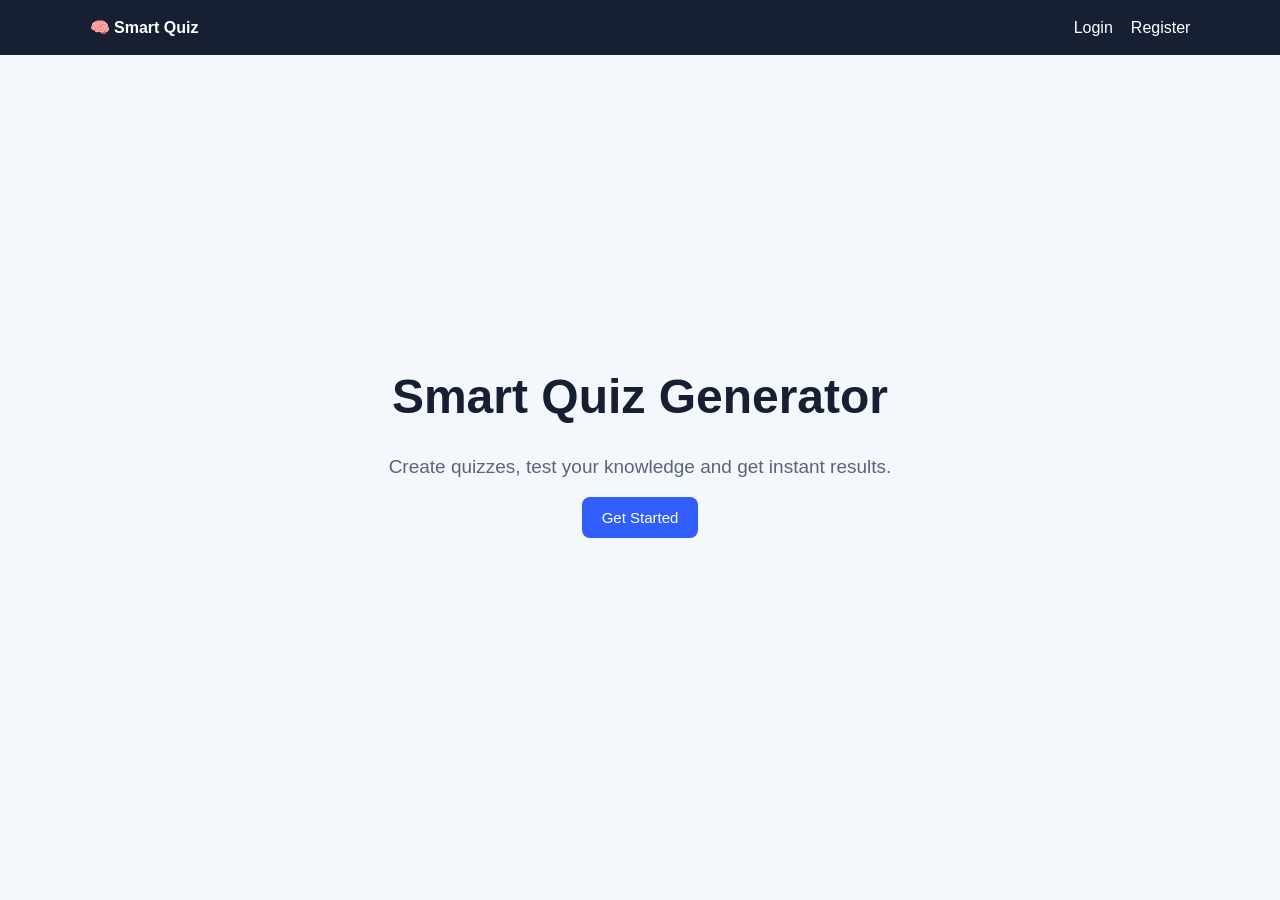
<file: templates/index.html>
<!doctype html>
<html><head><title>Smart Quiz Generator</title><link rel="stylesheet" href="/static/css/style.css"></head>
<body><nav><b>🧠 Smart Quiz</b><span><a href="/login">Login</a><a href="/register">Register</a></span></nav>
<main class="hero"><div><h1>Smart Quiz Generator</h1><p>Create quizzes, test your knowledge and get instant results.</p><a class="btn" href="/register">Get Started</a></div></main>
</body></html>
</file>
<file: static/css/style.css>
*{box-sizing:border-box}body{margin:0;font-family:Arial,sans-serif;background:#f4f7fb;color:#172033}nav{display:flex;justify-content:space-between;align-items:center;padding:18px 7%;background:#172033;color:white}nav a{color:white;text-decoration:none;margin-left:18px}.hero{min-height:85vh;display:grid;place-items:center;text-align:center;padding:30px}.hero h1{font-size:48px}.hero p{font-size:19px;color:#596579}.container{max-width:1000px;margin:35px auto;padding:0 20px}.card{background:white;padding:25px;margin:20px 0;border-radius:14px;box-shadow:0 5px 20px #00000012}.auth{max-width:430px;margin:70px auto}.center{text-align:center}.score{font-size:55px;font-weight:bold;margin:20px}.btn,button{display:inline-block;background:#315efb;color:white;border:0;border-radius:8px;padding:12px 20px;text-decoration:none;cursor:pointer;font-size:15px}input,select{width:100%;padding:12px;margin:8px 0 16px;border:1px solid #d5dbe5;border-radius:7px}label{display:block;padding:9px;margin:5px 0;background:#f7f8fa;border-radius:7px}label input{width:auto;margin:0 8px 0 0}table{width:100%;border-collapse:collapse}th,td{padding:12px;border-bottom:1px solid #e5e7eb;text-align:left}.grid{display:grid;grid-template-columns:1fr 1fr;gap:10px}.grid input,.grid select{margin:0}.msg{padding:12px;border-radius:7px;margin:12px 0}.success{background:#dcfce7}.error{background:#fee2e2}@media(max-width:700px){.hero h1{font-size:34px}.grid{grid-template-columns:1fr}nav{padding:15px}.container{padding:0 12px}}
</file>
